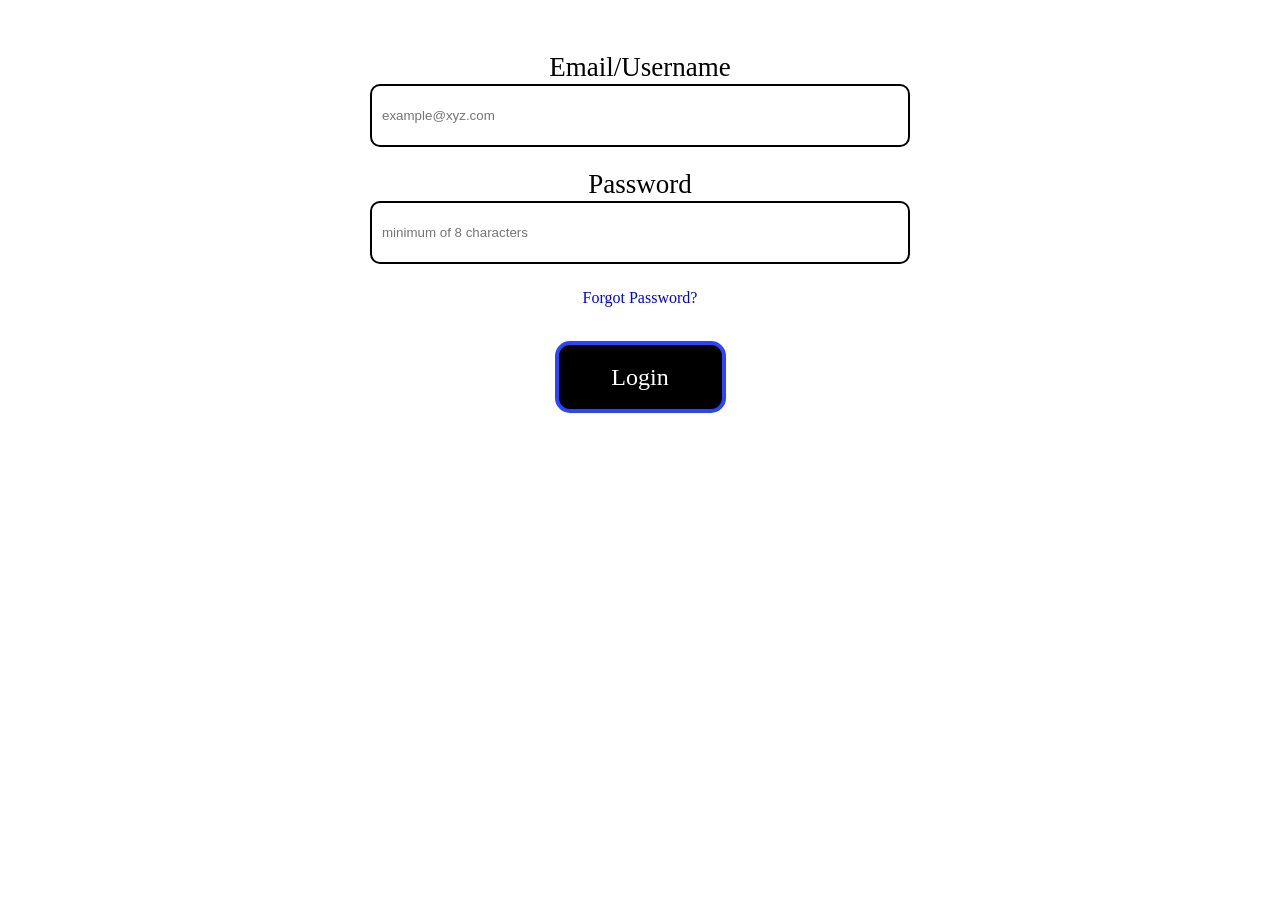
<file: index.html>
<!DOCTYPE html>
<html lang="en">
<head>
    <meta charset="UTF-8">
    <meta name="viewport" content="width=device-width, initial-scale=1.0">
    <meta http-equiv="X-UA-Compatible" content="ie=edge">
    <link type="text/css" rel="stylesheet" href="style.css">
    <title>Sign In</title>
</head>
<body>
    
    <div class="login">
        <form action="#" method="POST">
          <!--<h1>Sign In</h1>-->
            <label for="email">Email/Username</label>
            <p><input id="email" name="email" type="email" placeholder="example@xyz.com" required/></p>
            <label for="password">Password</label>
            <p><input id="password" name="password" type="password" placeholder="minimum of 8 characters" pattern=".{8,}" required/></p>
            <p><a href="#">Forgot Password?</a></p>
            <button>Login</button>
           <!--<p class="message">Don't have an account? <a href="#" target="_blank">Sign Up</a></p>--> 
        </form>
    </div>
    
</body>
</html>
</file>
<file: style.css>
* {
    margin: 0px;
    padding: 0px;
    box-sizing: border-box;
    line-height: 1.7;
}

header {
    position: relative;
    width: 100%;
    height: 800px;
    /* 1080px */
    background: url(https://res.cloudinary.com/ce0la/image/upload/v1568617576/Landing_1_gdb1zg.png);
    background-size: 100%;
    background-repeat: no-repeat;
    background-position: center;
}

nav {
    position: fixed;
    background: black;
    width: 100%;
    padding: 16px 50px;
    display: flex;
    justify-content: space-between;
    align-items: center;
    z-index: 1000;
}

navbar a {
    font-family: Rozha One;
    font-style: normal;
    font-weight: normal;
    font-size: 3vmin;
    line-height: 34px;
    color: #FFFFFF;
    padding-left: 34px;
}

navbar a:active {
    color: #6E6161;
}

.register_box,
.forget_password_password,
.forget_password_email {
    display: none;
}

.login {
    display: flex;
    flex-direction: column;
    justify-content: center;
    align-content: center;
    position: relative;
    width: 100%;
    height: 100%;
    padding-top: 50px;
    background: #FFFFFf;
    margin-bottom: 5vmin;
}

.login h2 {
    font-family: Rozha One;
    font-style: normal;
    font-weight: normal;
    font-size: 5vmin;
    line-height: 68px;
    text-align: center;
    color: #000000;
    padding-bottom: 82px;
}

form {
    display: flex;
    flex-direction: column;
    justify-content: center;
    align-items: center;
    text-align: center;
}

input {
    margin-bottom: 20px;
    width: 700px;
    /* 700px; */
    height: 70px;
    padding: 10px;
    border: 2px solid black;
    border-radius: 10px;
}
input[type=submit]{
    width: 19vmin;
    height: 6vmin;
    background: #FFFFFF;
    font-weight: 600;
    font-size: 2vmin;
    text-align: center;
    padding: 0;
}

label {
    font-family: Rozha One;
    font-style: normal;
    font-weight: normal;
    font-size: 3vmin;
    line-height: 34px;
    display: flex;
    align-items: center;
    text-align: center;
}

button {
    font-family: Rozha One;
    border: 4px solid #2B44FF;
    border-radius: 15px;
    padding: 10px;
    margin: 30px auto;
    width: 19vmin;
    height: 8vmin;
    font-size: 24px;
    line-height: 34px;
    color: #FFFFFf;
    background: #000;
}

button:hover {
    cursor: pointer;
}

p,
a {
    text-decoration: none;
}

a:hover {
    font-weight: bold;
}


/*Mobile Responsiveness*/
@media(max-width:1400px) {
    nav {
        padding: 5px 50px;
        display: flex;
        flex-direction: column-reverse;
        justify-content: center;
        align-items: center;
    }
    nav img{
        width: 60vmin;
    }
    header {
        height: 70vmin;
        background-position: center;
        padding-top: 0;

    }

    navbar a {
        font-family: Rozha One;
        font-style: normal;
        font-weight: normal;
        font-size: 2vmin;
        line-height: 34px;
        color: #FFFFFF;
        padding-left: 34px;
    }

    
input {
    margin-bottom: 20px;
    width: 60vmin;
    height: 7vmin;
}
    .login h2{
        font-size: 5vmin;
        padding: 5px;
    }

}
</file>
